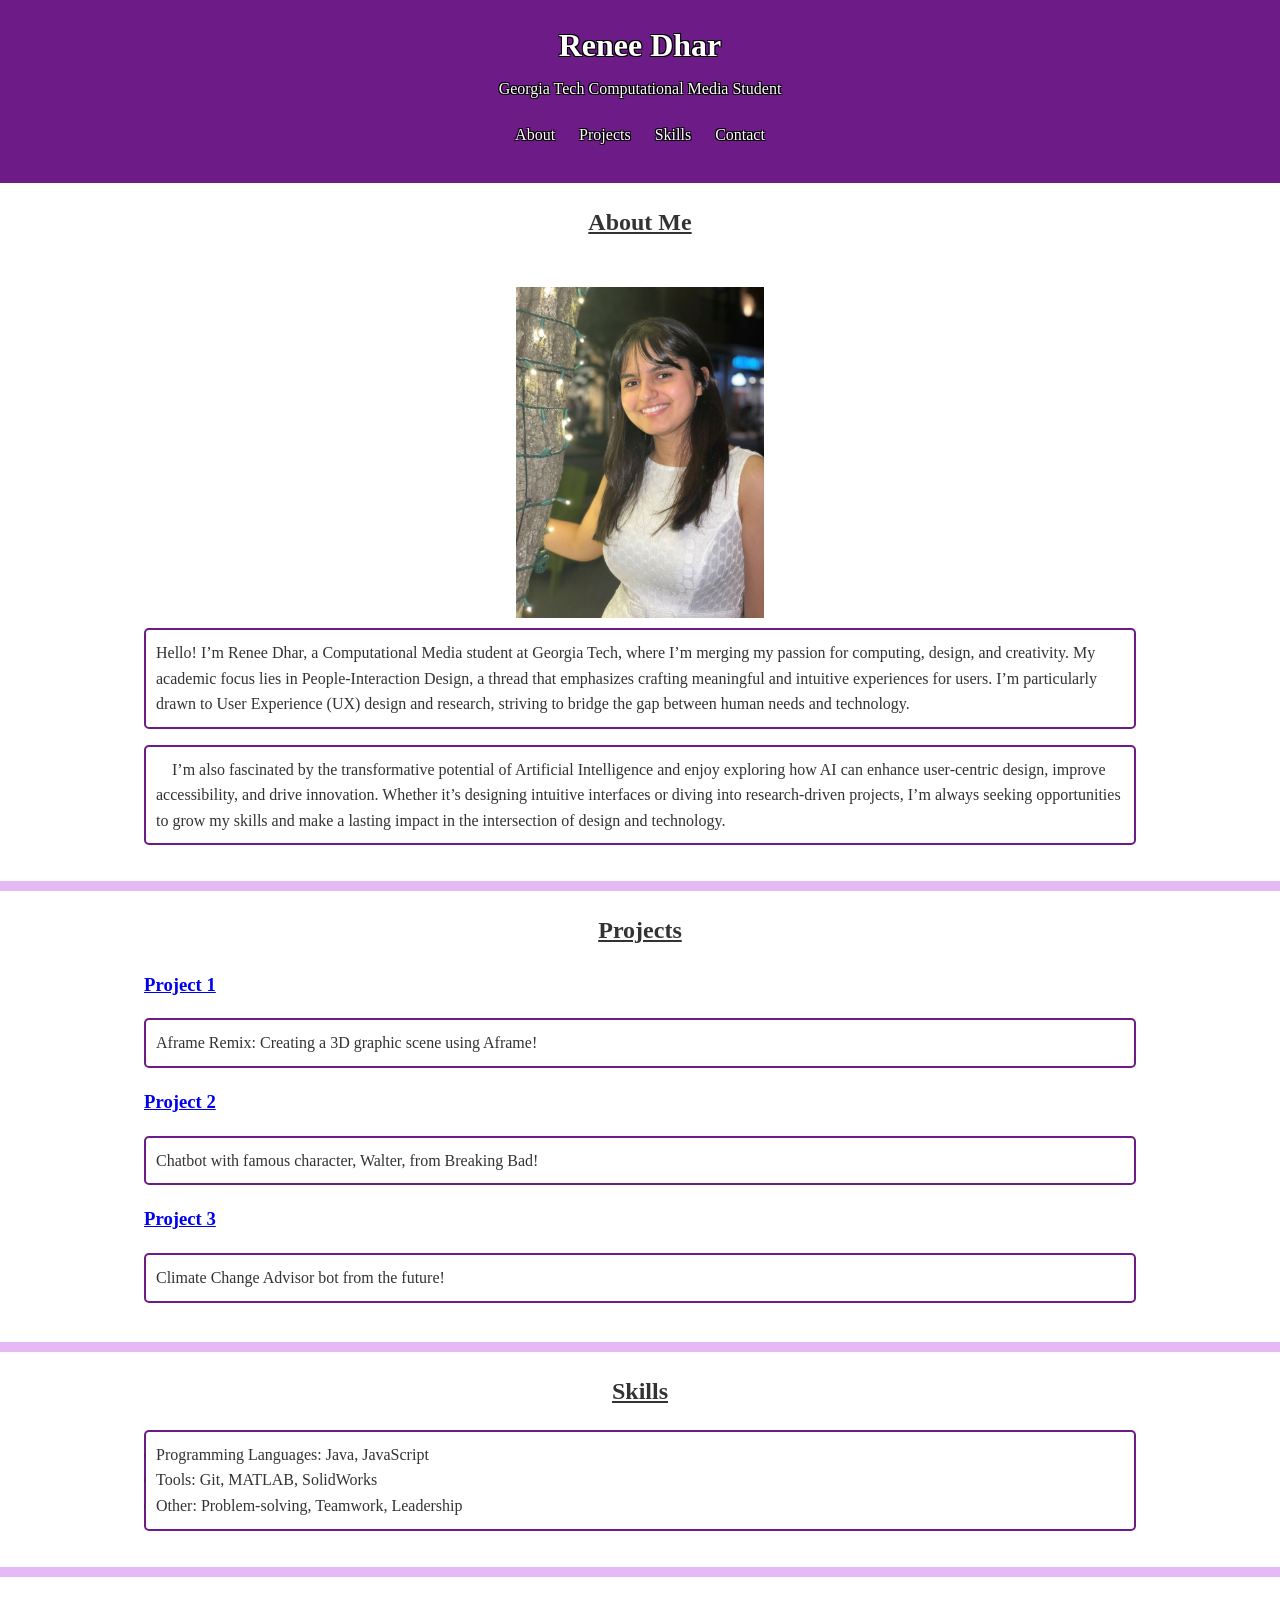
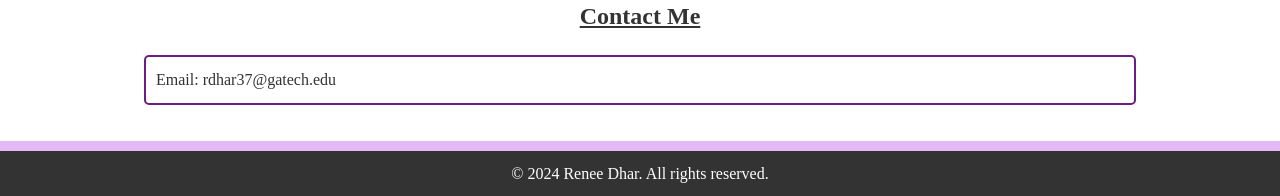
<file: index.html>
<!DOCTYPE html>
<html lang="en">
<head>
    <meta charset="UTF-8">
    <meta name="viewport" content="width=device-width, initial-scale=1.0">
    <title>Renee Dhar | Personal Website</title>
    <link rel="stylesheet" href="styles.css">
</head>
<body>
    <header>
        <div class="container">
            <h1>Renee Dhar</h1>
            <p>Georgia Tech Computational Media Student</p>
            <nav>
                <ul>
                    <li><a href="#about">About</a></li>
                    <li><a href="#projects">Projects</a></li>
                    <li><a href="#skills">Skills</a></li>
                    <li><a href="#contact">Contact</a></li>
                </ul>
            </nav>
        </div>
    </header>

    <section id="about">
        <div class="container">
            <h2>About Me</h2>
            <br>
            <img src="IMG_4988 (1).jpg" alt="Renee Dhar" class="about-image" style="width: 25%; display: block; margin: 0 auto;" />
    
            <p>
                Hello! I’m Renee Dhar, a Computational Media student at Georgia Tech, where I’m merging my passion for computing, design, and creativity. My academic focus lies in People-Interaction Design, a thread that emphasizes crafting meaningful and intuitive experiences for users. I’m particularly drawn to User Experience (UX) design and research, striving to bridge the gap between human needs and technology.
            </p>
            <p style="text-indent: 1em; margin-top: 1em;">
                I’m also fascinated by the transformative potential of Artificial Intelligence and enjoy exploring how AI can enhance user-centric design, improve accessibility, and drive innovation. Whether it’s designing intuitive interfaces or diving into research-driven projects, I’m always seeking opportunities to grow my skills and make a lasting impact in the intersection of design and technology.
            </p>
        </div>
    </section>
    
    

    <section id="projects">
        <div class="container">
          <h2>Projects</h2>
          <div class="project">
            <h3><a href="project1.html">Project 1</a></h3>
            <p>Aframe Remix: Creating a 3D graphic scene using Aframe!</p>
          </div>
          <div class="project">
            <h3><a href="project2.html">Project 2</a></h3>
            <p>Chatbot with famous character, Walter, from Breaking Bad!</p>
          </div>
          <div class="project">
            <h3><a href="project3.html">Project 3</a></h3>
            <p>Climate Change Advisor bot from the future!</p>
          </div>
          <!-- Add more projects as needed -->
        </div>
      </section>
      
      
    <section id="skills">
        <div class="container">
            <h2>Skills</h2>
            <ul>
                <li>Programming Languages: Java, JavaScript</li>
                <li>Tools: Git, MATLAB, SolidWorks</li>
                <li>Other: Problem-solving, Teamwork, Leadership</li>
            </ul>
        </div>
    </section>

    <section id="contact">
        <div class="container">
            <h2>Contact Me</h2>
            <p>Email: rdhar37@gatech.edu</p>
            <!-- Add other contact methods if needed -->
        </div>
    </section>

    <footer>
        <div class="container">
            <p>&copy; 2024 Renee Dhar. All rights reserved.</p>
        </div>
    </footer>
</body>
</html>
</file>
<file: styles.css>
/* Global Styles */
body {
    font-family: Cambria, Cochin, Georgia, Times, 'Times New Roman', serif, sans-serif;
    line-height: 1.6;
    color: #333;
    margin: 0;
    padding: 0;
    background-color: #c761ec72;
}

.container {
    width: 80%;
    margin: auto;
    overflow: hidden;
}

/* Header */
header {
    background: #6d1b86 url('https://th.bing.com/th/id/R.3aa33653e1eca47b51ae969d2d3291a7?rik=z1APOzBNvWfs%2bw&riu=http%3a%2f%2fwww.homeatlanta.com%2fhomepictures%2fcentennial+park%2fMuseum+Tower+-+Rooftop+Twilight+View+2.jpg&ehk=qgIft8JtJ1qBKA7lSpBzZwmptgZDdvsh3cWKvuCPI7s%3d&risl=&pid=ImgRaw&r=0') no-repeat center center;
    background-size: cover;
    color: #ffffff;
    padding: 20px 0;
    text-align: center;
    text-shadow: -1px -1px 0 #000, 1px -1px 0 #000, -1px 1px 0 #000, 1px 1px 0 #000;
}

header h1 {
    margin: 0;
}

header p {
    margin: 5px 0 20px;
}

nav ul {
    list-style: none;
    padding: 0;
}

nav ul li {
    display: inline;
    margin: 0 10px;
}

nav ul li a {
    color: #fff;
    text-decoration: none;
}

nav ul li a:hover {
    text-decoration: underline;
}

/* Sections */
section {
    padding: 20px;
    background: #fff;
    margin-bottom: 10px;
}

section h2 {
    margin-top: 0;
    text-decoration: underline;
    text-align: center;
}

/* Borders around text inside subsections */
section p, section ul {
    border: 2px solid #6d1b86; /* Border color */
    border-radius: 5px; /* Optional: rounded corners */
    padding: 10px; /* Space between text and border */
    margin-top: 10px; /* Space above text */
}

.project {
    margin-bottom: 19px;
}

/* Footer */
footer {
    background: #333;
    color: #fff;
    text-align: center;
    padding: 10px 0;
}

footer p {
    margin: 0;
}
</file>
